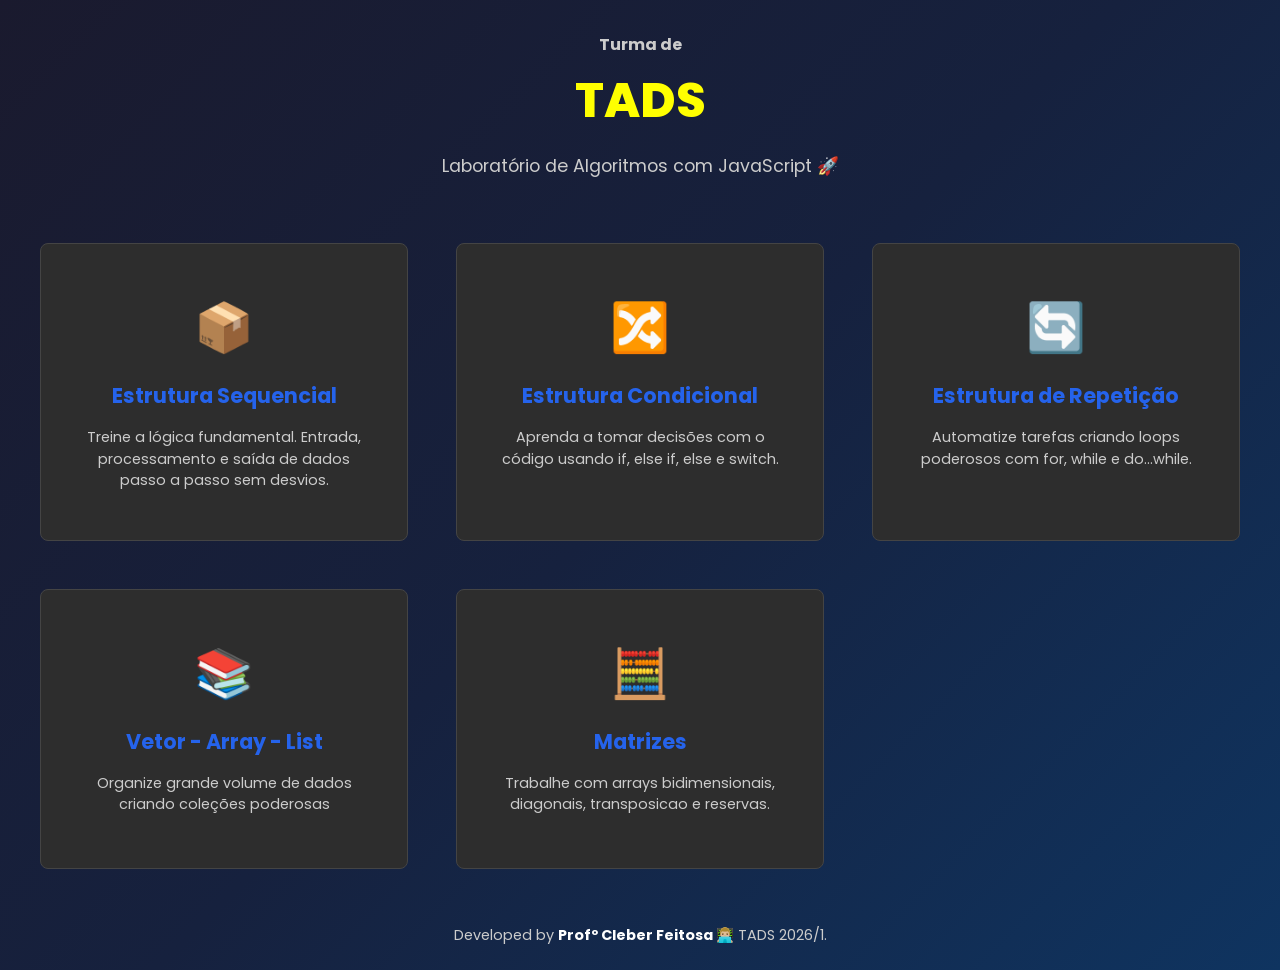
<file: index.html>
<!DOCTYPE html>
<html lang="pt-BR">
<head>
    <meta charset="UTF-8">
    <meta name="viewport" content="width=device-width, initial-scale=1.0">
    <meta name="description" content="Laboratório de Programação — Thais · TADS: estrutura sequencial, condicional e repetição.">
    <title>volta | Exercícios de Programação · TADS</title>
    <link href="https://fonts.googleapis.com/css2?family=Poppins:wght@300;400;600;800&display=swap" rel="stylesheet">
    <link rel="stylesheet" href="style.css">
</head>
<body>

    <header>
        <h1>
            <span class="title-prefix">Turma de</span>
            <span class="title-brand">TADS</span>
        </h1>
        <p class="tagline">Laboratório de Algoritmos com JavaScript 🚀</p>
    </header>

    <main>
        <div class="container">
            <a href="sequencial/sequencial.html" class="card">
                <div class="icon">📦</div>
                <h2>Estrutura Sequencial</h2>
                <p>Treine a lógica fundamental. Entrada, processamento e saída de dados passo a passo sem desvios.</p>
            </a>

            <a href="condicional/condicional.html" class="card">
                <div class="icon">🔀</div>
                <h2>Estrutura Condicional</h2>
                <p>Aprenda a tomar decisões com o código usando if, else if, else e switch.</p>
            </a>

            <a href="repetiçao/repetiçao.html" class="card">
                <div class="icon">🔄</div>
                <h2>Estrutura de Repetição</h2>
                <p>Automatize tarefas criando loops poderosos com for, while e do...while.</p>
            </a>

            <a href="vetores/vetores.html" class="card">
                <div class="icon">📚</div>
                <h2>Vetor - Array - List</h2>
                <p>Organize grande volume de dados criando coleções poderosas</p>
            </a>

            <a href="matrizes/matrizes.html" class="card">
                <div class="icon">🧮</div>
                <h2>Matrizes</h2>
                <p>Trabalhe com arrays bidimensionais, diagonais, transposicao e reservas.</p>
            </a>
        </div>
    </main>

    <footer>
        <p>Developed by <strong>Profº Cleber Feitosa 👨🏼‍💻</strong> TADS 2026/1.</p>
    </footer>

</body>
</html>
</file>
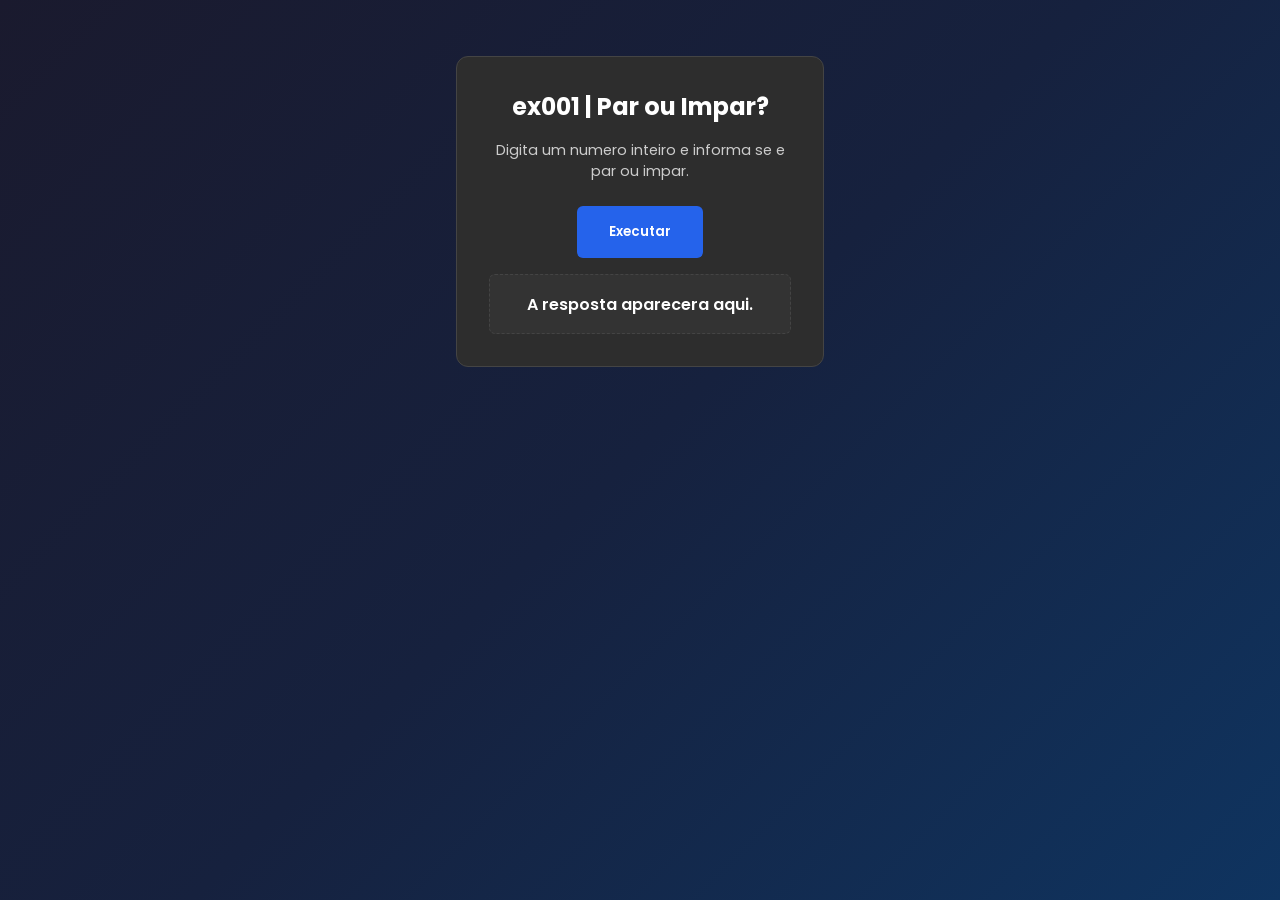
<file: condicional/ex001/index.html>
<!DOCTYPE html>
<html lang="pt-BR">
<head>
    <meta charset="UTF-8">
    <meta name="viewport" content="width=device-width, initial-scale=1.0">
    <title>ex001 | Par ou Impar?</title>
    <link href="https://fonts.googleapis.com/css2?family=Poppins:wght@400;600;700;800&display=swap" rel="stylesheet">
    <link rel="stylesheet" href="../../style.css">
</head>
<body class="page-exercise">
    <main class="exercise-wrap">
        <article class="exercise-card">
            <h1 class="exercise-title">ex001 | Par ou Impar?</h1>
            <p class="exercise-desc">Digita um numero inteiro e informa se e par ou impar.</p>
            <div class="exercise-actions">
                <button type="button" class="btn-exercise" onclick="executarExercicio()">Executar</button>
            </div>
            <div id="resultado" class="exercise-result" role="status" aria-live="polite">
                <span class="exercise-placeholder">A resposta aparecera aqui.</span>
            </div>
        </article>
    </main>
    <script src="script.js"></script>
</body>
</html>
</file>
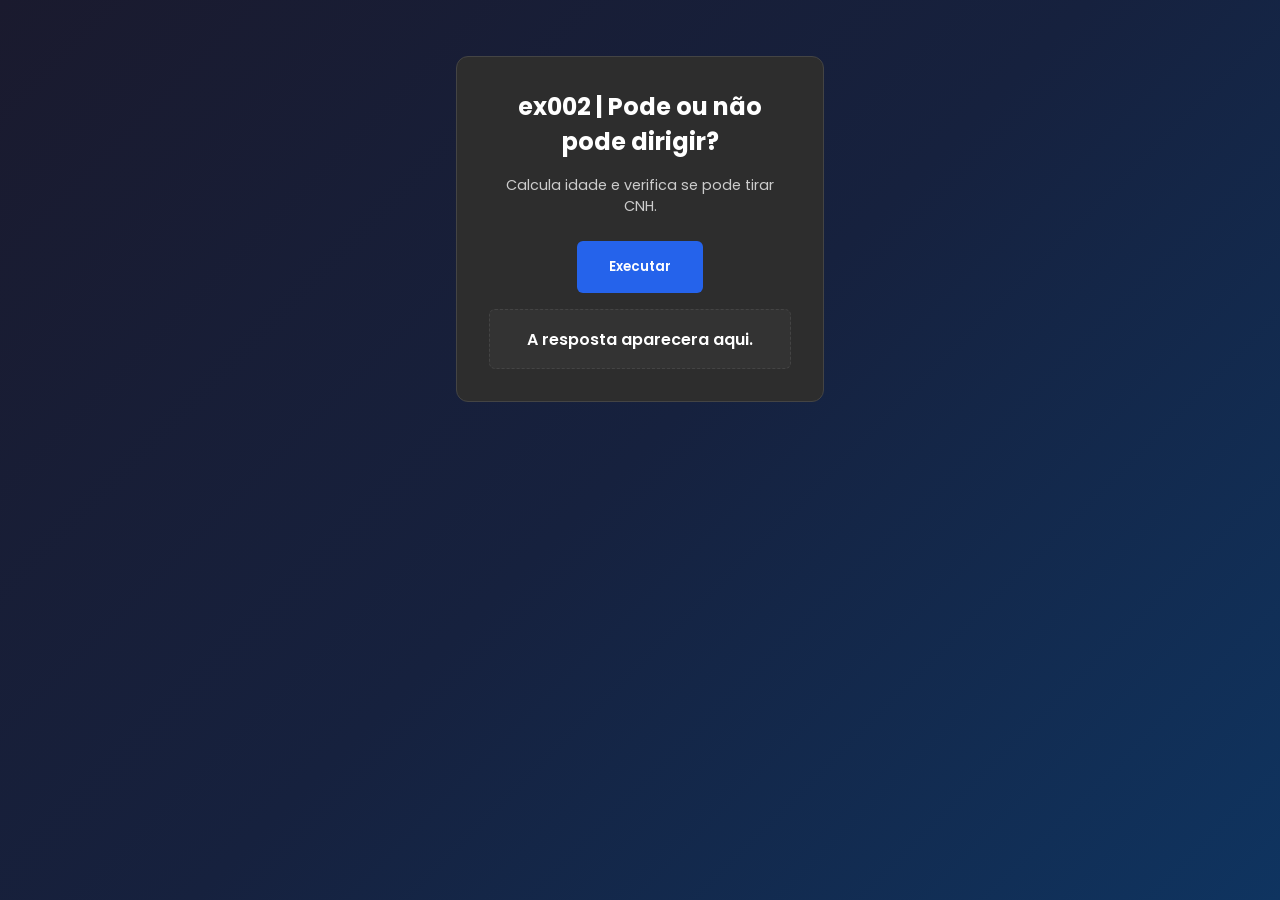
<file: condicional/ex002/index.html>
<!DOCTYPE html>
<html lang="pt-BR">
<head>
    <meta charset="UTF-8">
    <meta name="viewport" content="width=device-width, initial-scale=1.0">
    <title>ex002 | Pode ou não pode dirigir?</title>
    <link href="https://fonts.googleapis.com/css2?family=Poppins:wght@400;600;700;800&display=swap" rel="stylesheet">
    <link rel="stylesheet" href="../../style.css">
</head>
<body class="page-exercise">
    <main class="exercise-wrap">
        <article class="exercise-card">
            <h1 class="exercise-title">ex002 | Pode ou não pode dirigir?</h1>
            <p class="exercise-desc">Calcula idade e verifica se pode tirar CNH.</p>
            <div class="exercise-actions">
                <button type="button" class="btn-exercise" onclick="executarExercicio()">Executar</button>
            </div>
            <div id="resultado" class="exercise-result" role="status" aria-live="polite">
                <span class="exercise-placeholder">A resposta aparecera aqui.</span>
            </div>
        </article>
    </main>
    <script src="script.js"></script>
</body>
</html>
</file>
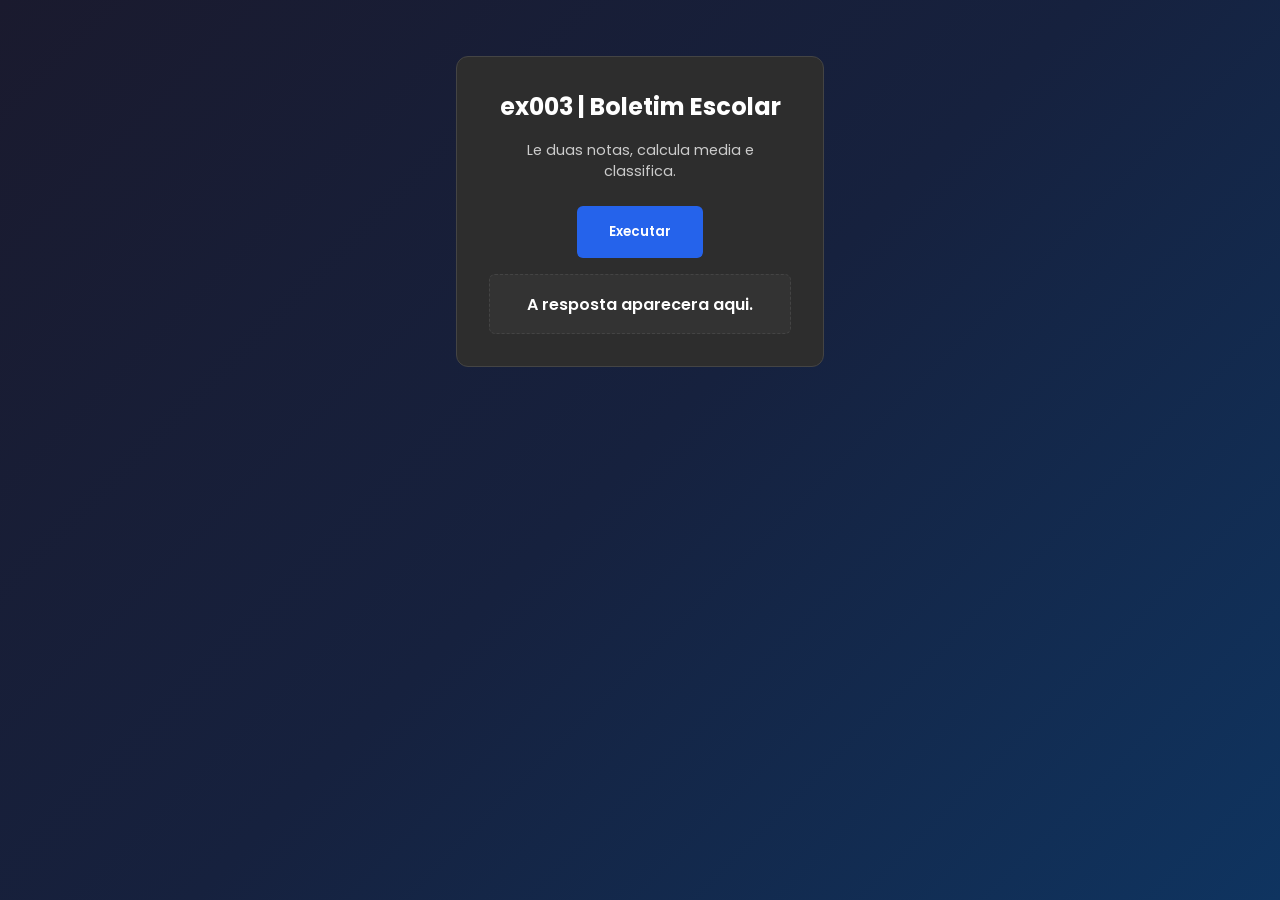
<file: condicional/ex003/index.html>
<!DOCTYPE html>
<html lang="pt-BR">
<head>
    <meta charset="UTF-8">
    <meta name="viewport" content="width=device-width, initial-scale=1.0">
    <title>ex003 | Boletim Escolar</title>
    <link href="https://fonts.googleapis.com/css2?family=Poppins:wght@400;600;700;800&display=swap" rel="stylesheet">
    <link rel="stylesheet" href="../../style.css">
</head>
<body class="page-exercise">
    <main class="exercise-wrap">
        <article class="exercise-card">
            <h1 class="exercise-title">ex003 | Boletim Escolar</h1>
            <p class="exercise-desc">Le duas notas, calcula media e classifica.</p>
            <div class="exercise-actions">
                <button type="button" class="btn-exercise" onclick="executarExercicio()">Executar</button>
            </div>
            <div id="resultado" class="exercise-result" role="status" aria-live="polite">
                <span class="exercise-placeholder">A resposta aparecera aqui.</span>
            </div>
        </article>
    </main>
    <script src="script.js"></script>
</body>
</html>
</file>
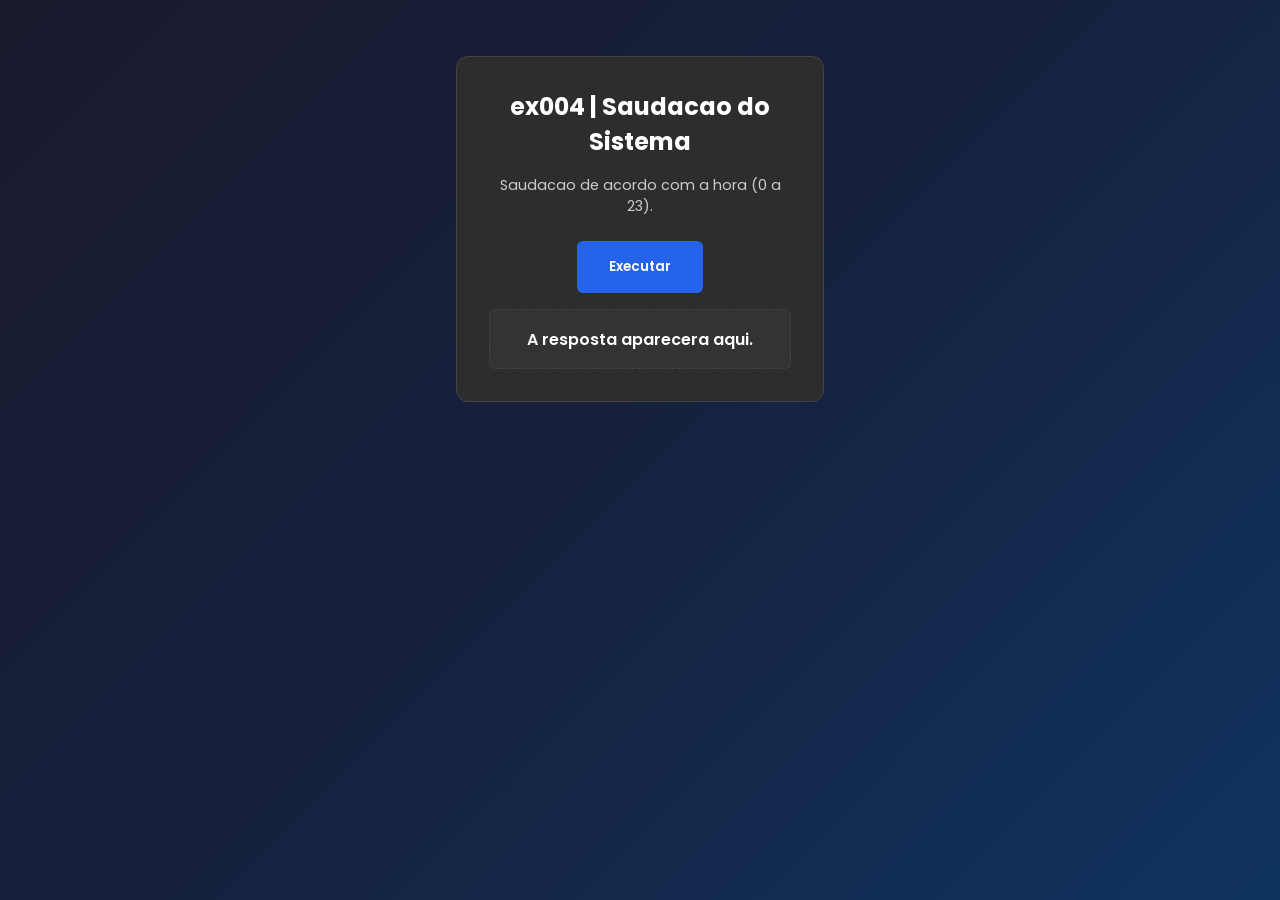
<file: condicional/ex004/index.html>
<!DOCTYPE html>
<html lang="pt-BR">
<head>
    <meta charset="UTF-8">
    <meta name="viewport" content="width=device-width, initial-scale=1.0">
    <title>ex004 | Saudacao do Sistema</title>
    <link href="https://fonts.googleapis.com/css2?family=Poppins:wght@400;600;700;800&display=swap" rel="stylesheet">
    <link rel="stylesheet" href="../../style.css">
</head>
<body class="page-exercise">
    <main class="exercise-wrap">
        <article class="exercise-card">
            <h1 class="exercise-title">ex004 | Saudacao do Sistema</h1>
            <p class="exercise-desc">Saudacao de acordo com a hora (0 a 23).</p>
            <div class="exercise-actions">
                <button type="button" class="btn-exercise" onclick="executarExercicio()">Executar</button>
            </div>
            <div id="resultado" class="exercise-result" role="status" aria-live="polite">
                <span class="exercise-placeholder">A resposta aparecera aqui.</span>
            </div>
        </article>
    </main>
    <script src="script.js"></script>
</body>
</html>
</file>
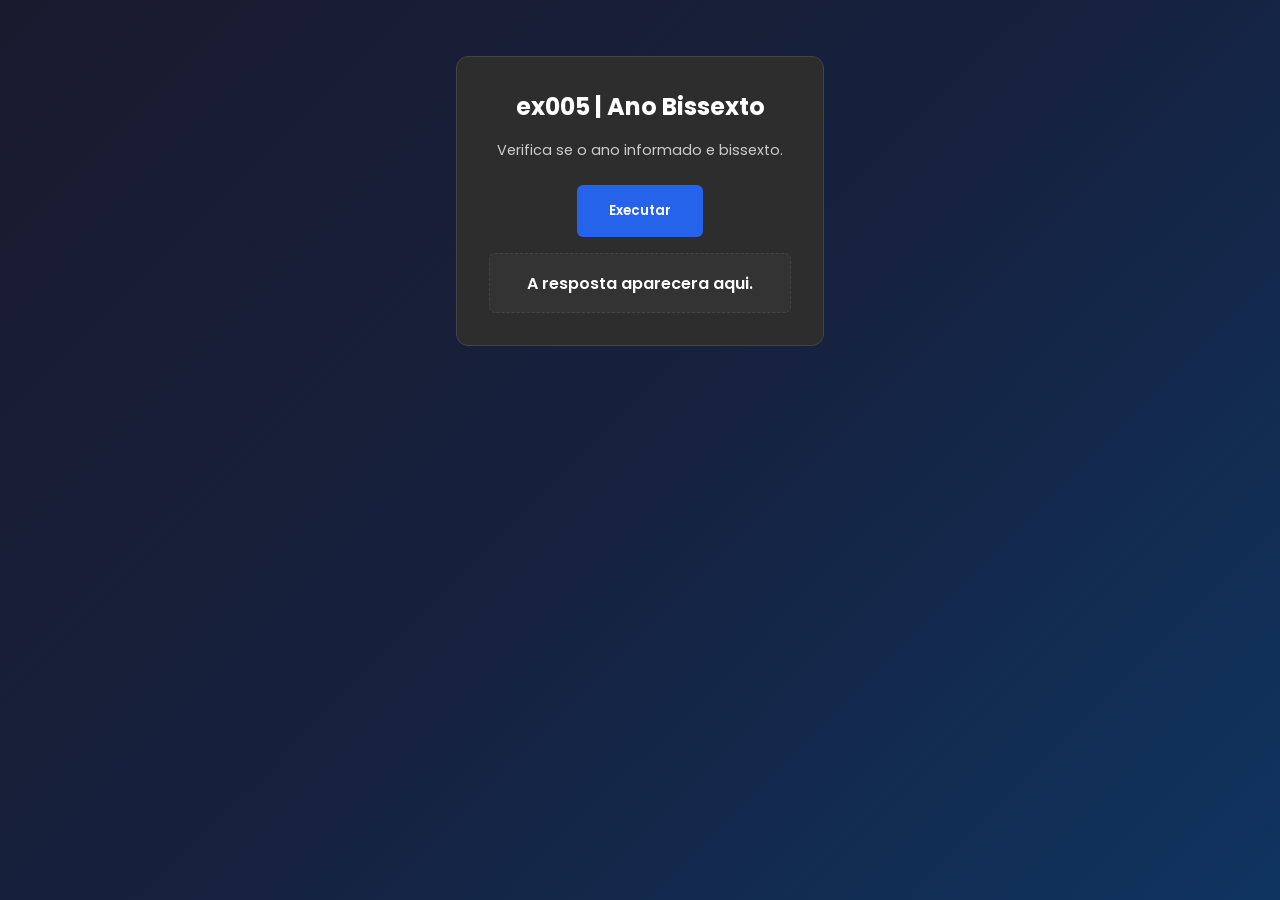
<file: condicional/ex005/index.html>
<!DOCTYPE html>
<html lang="pt-BR">
<head>
    <meta charset="UTF-8">
    <meta name="viewport" content="width=device-width, initial-scale=1.0">
    <title>ex005 | Ano Bissexto</title>
    <link href="https://fonts.googleapis.com/css2?family=Poppins:wght@400;600;700;800&display=swap" rel="stylesheet">
    <link rel="stylesheet" href="../../style.css">
</head>
<body class="page-exercise">
    <main class="exercise-wrap">
        <article class="exercise-card">
            <h1 class="exercise-title">ex005 | Ano Bissexto</h1>
            <p class="exercise-desc">Verifica se o ano informado e bissexto.</p>
            <div class="exercise-actions">
                <button type="button" class="btn-exercise" onclick="executarExercicio()">Executar</button>
            </div>
            <div id="resultado" class="exercise-result" role="status" aria-live="polite">
                <span class="exercise-placeholder">A resposta aparecera aqui.</span>
            </div>
        </article>
    </main>
    <script src="script.js"></script>
</body>
</html>
</file>
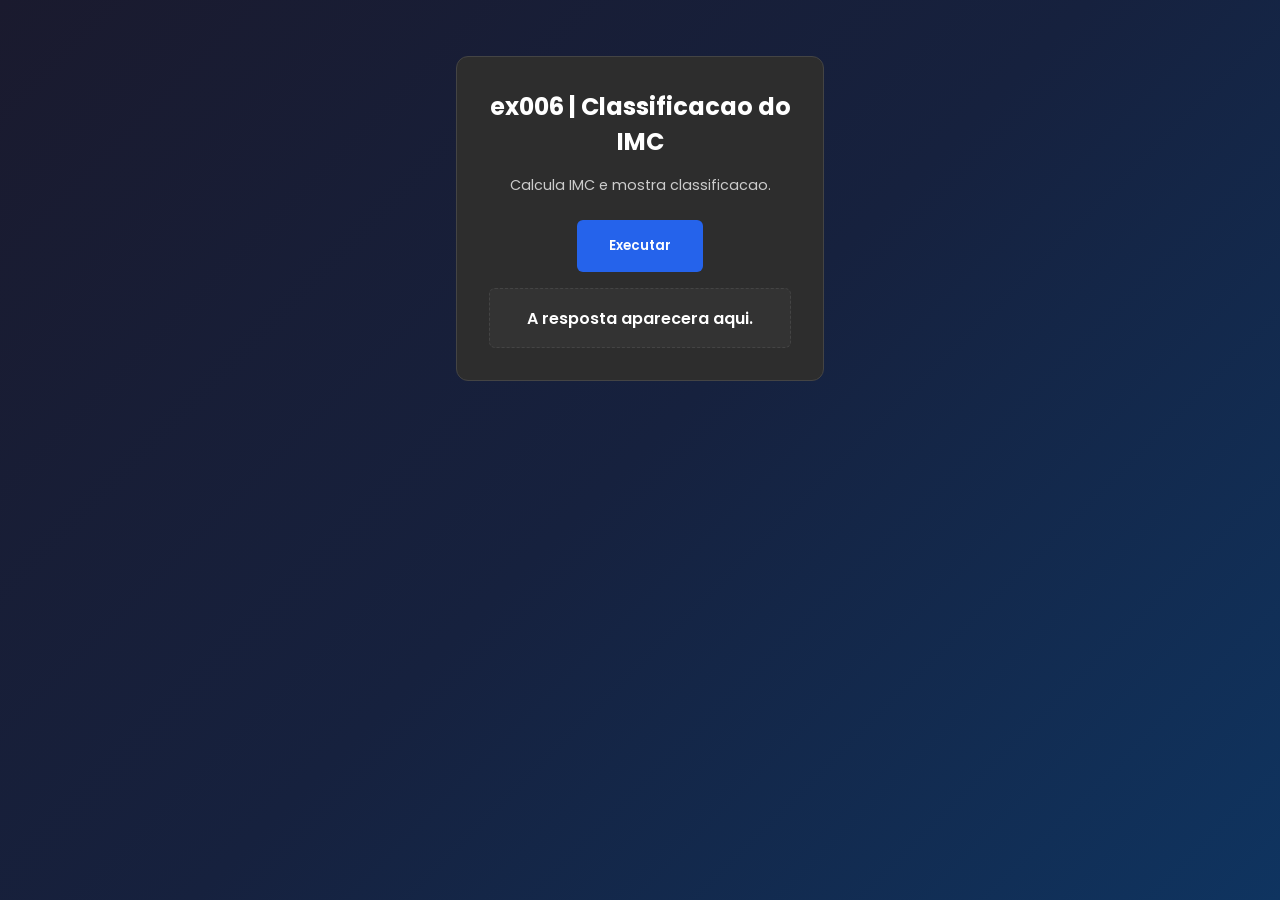
<file: condicional/ex006/index.html>
<!DOCTYPE html>
<html lang="pt-BR">
<head>
    <meta charset="UTF-8">
    <meta name="viewport" content="width=device-width, initial-scale=1.0">
    <title>ex006 | Classificacao do IMC</title>
    <link href="https://fonts.googleapis.com/css2?family=Poppins:wght@400;600;700;800&display=swap" rel="stylesheet">
    <link rel="stylesheet" href="../../style.css">
</head>
<body class="page-exercise">
    <main class="exercise-wrap">
        <article class="exercise-card">
            <h1 class="exercise-title">ex006 | Classificacao do IMC</h1>
            <p class="exercise-desc">Calcula IMC e mostra classificacao.</p>
            <div class="exercise-actions">
                <button type="button" class="btn-exercise" onclick="executarExercicio()">Executar</button>
            </div>
            <div id="resultado" class="exercise-result" role="status" aria-live="polite">
                <span class="exercise-placeholder">A resposta aparecera aqui.</span>
            </div>
        </article>
    </main>
    <script src="script.js"></script>
</body>
</html>
</file>
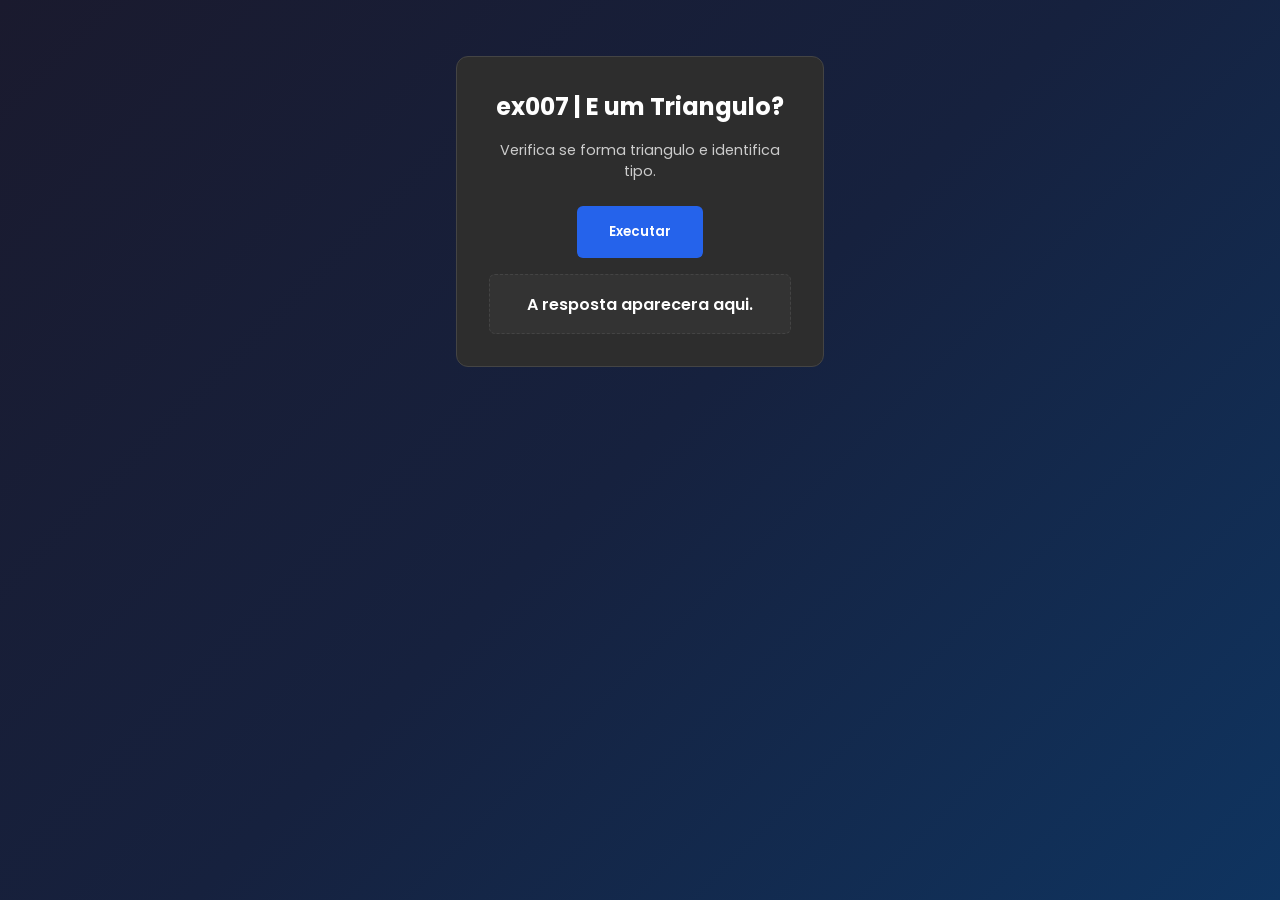
<file: condicional/ex007/index.html>
<!DOCTYPE html>
<html lang="pt-BR">
<head>
    <meta charset="UTF-8">
    <meta name="viewport" content="width=device-width, initial-scale=1.0">
    <title>ex007 | E um Triangulo?</title>
    <link href="https://fonts.googleapis.com/css2?family=Poppins:wght@400;600;700;800&display=swap" rel="stylesheet">
    <link rel="stylesheet" href="../../style.css">
</head>
<body class="page-exercise">
    <main class="exercise-wrap">
        <article class="exercise-card">
            <h1 class="exercise-title">ex007 | E um Triangulo?</h1>
            <p class="exercise-desc">Verifica se forma triangulo e identifica tipo.</p>
            <div class="exercise-actions">
                <button type="button" class="btn-exercise" onclick="executarExercicio()">Executar</button>
            </div>
            <div id="resultado" class="exercise-result" role="status" aria-live="polite">
                <span class="exercise-placeholder">A resposta aparecera aqui.</span>
            </div>
        </article>
    </main>
    <script src="script.js"></script>
</body>
</html>
</file>
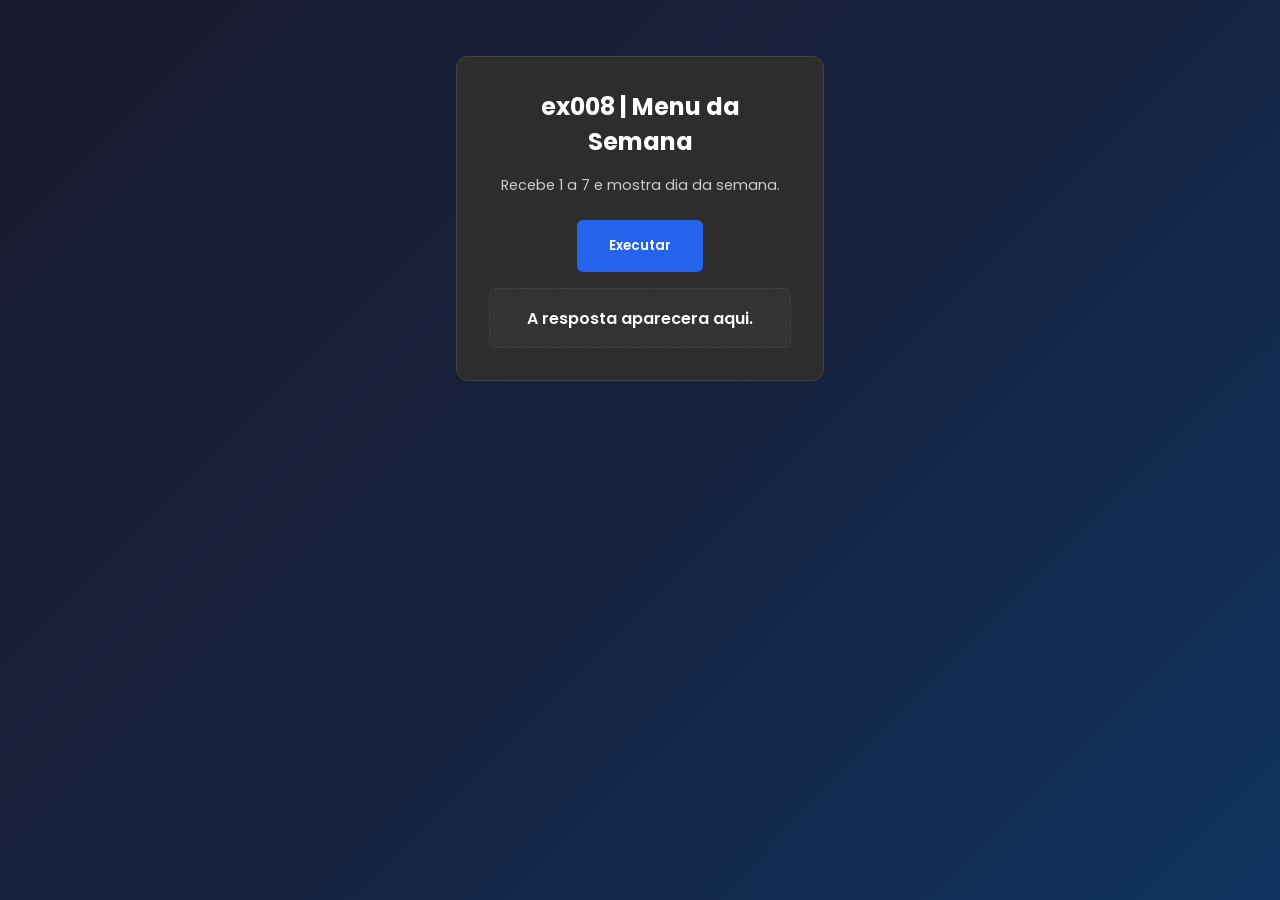
<file: condicional/ex008/index.html>
<!DOCTYPE html>
<html lang="pt-BR">
<head>
    <meta charset="UTF-8">
    <meta name="viewport" content="width=device-width, initial-scale=1.0">
    <title>ex008 | Menu da Semana</title>
    <link href="https://fonts.googleapis.com/css2?family=Poppins:wght@400;600;700;800&display=swap" rel="stylesheet">
    <link rel="stylesheet" href="../../style.css">
</head>
<body class="page-exercise">
    <main class="exercise-wrap">
        <article class="exercise-card">
            <h1 class="exercise-title">ex008 | Menu da Semana</h1>
            <p class="exercise-desc">Recebe 1 a 7 e mostra dia da semana.</p>
            <div class="exercise-actions">
                <button type="button" class="btn-exercise" onclick="executarExercicio()">Executar</button>
            </div>
            <div id="resultado" class="exercise-result" role="status" aria-live="polite">
                <span class="exercise-placeholder">A resposta aparecera aqui.</span>
            </div>
        </article>
    </main>
    <script src="script.js"></script>
</body>
</html>
</file>
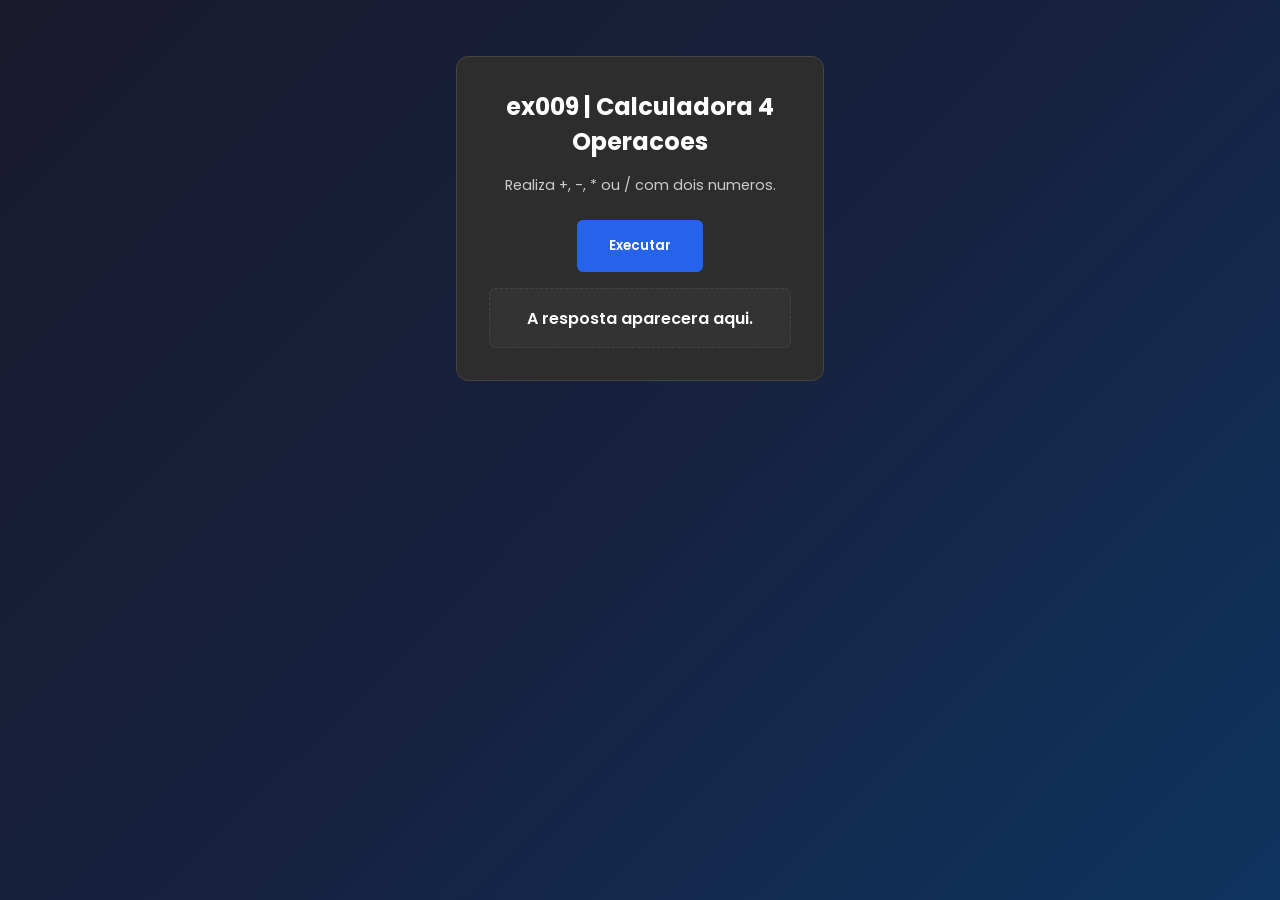
<file: condicional/ex009/index.html>
<!DOCTYPE html>
<html lang="pt-BR">
<head>
    <meta charset="UTF-8">
    <meta name="viewport" content="width=device-width, initial-scale=1.0">
    <title>ex009 | Calculadora 4 Operacoes</title>
    <link href="https://fonts.googleapis.com/css2?family=Poppins:wght@400;600;700;800&display=swap" rel="stylesheet">
    <link rel="stylesheet" href="../../style.css">
</head>
<body class="page-exercise">
    <main class="exercise-wrap">
        <article class="exercise-card">
            <h1 class="exercise-title">ex009 | Calculadora 4 Operacoes</h1>
            <p class="exercise-desc">Realiza +, -, * ou / com dois numeros.</p>
            <div class="exercise-actions">
                <button type="button" class="btn-exercise" onclick="executarExercicio()">Executar</button>
            </div>
            <div id="resultado" class="exercise-result" role="status" aria-live="polite">
                <span class="exercise-placeholder">A resposta aparecera aqui.</span>
            </div>
        </article>
    </main>
    <script src="script.js"></script>
</body>
</html>
</file>
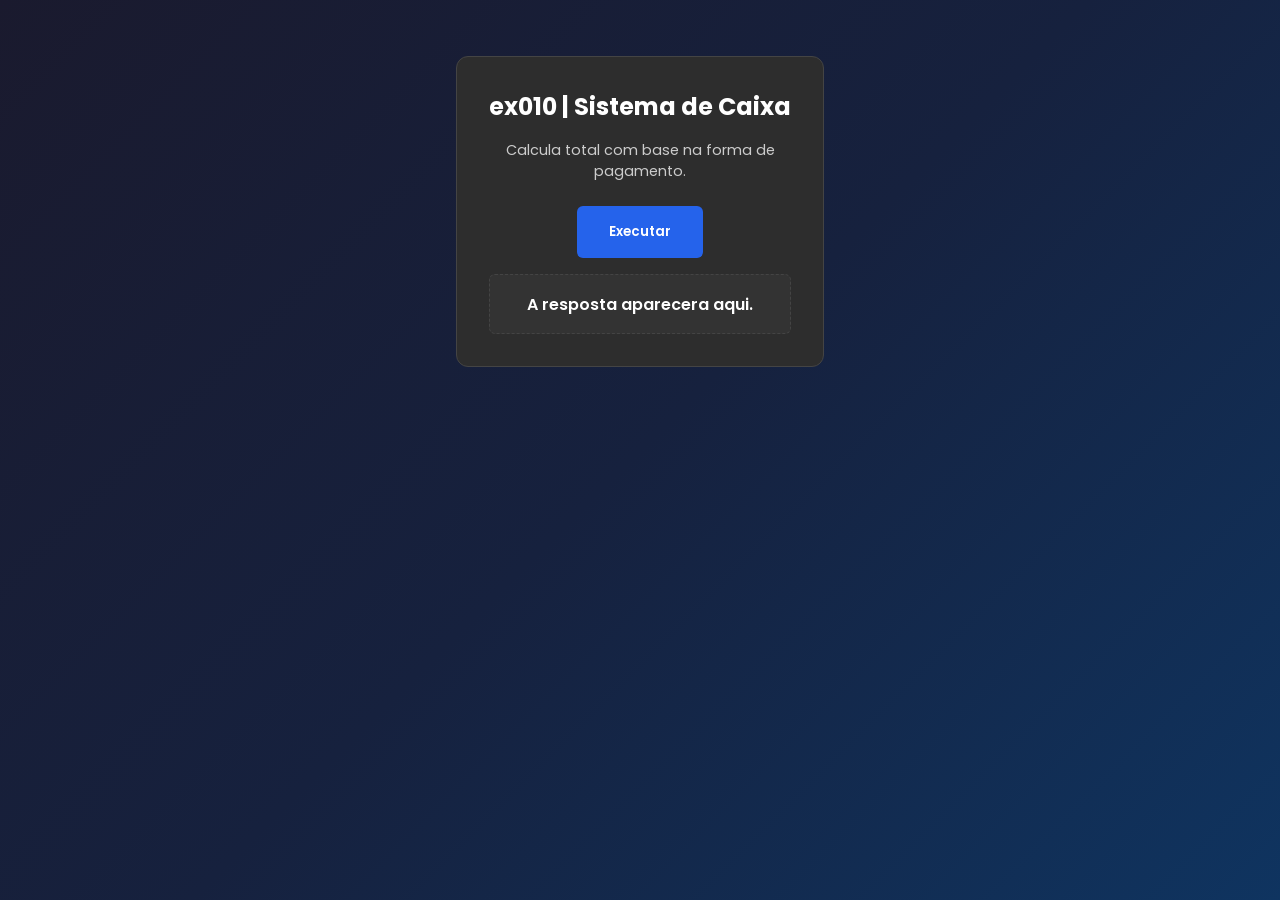
<file: condicional/ex010/index.html>
<!DOCTYPE html>
<html lang="pt-BR">
<head>
    <meta charset="UTF-8">
    <meta name="viewport" content="width=device-width, initial-scale=1.0">
    <title>ex010 | Sistema de Caixa</title>
    <link href="https://fonts.googleapis.com/css2?family=Poppins:wght@400;600;700;800&display=swap" rel="stylesheet">
    <link rel="stylesheet" href="../../style.css">
</head>
<body class="page-exercise">
    <main class="exercise-wrap">
        <article class="exercise-card">
            <h1 class="exercise-title">ex010 | Sistema de Caixa</h1>
            <p class="exercise-desc">Calcula total com base na forma de pagamento.</p>
            <div class="exercise-actions">
                <button type="button" class="btn-exercise" onclick="executarExercicio()">Executar</button>
            </div>
            <div id="resultado" class="exercise-result" role="status" aria-live="polite">
                <span class="exercise-placeholder">A resposta aparecera aqui.</span>
            </div>
        </article>
    </main>
    <script src="script.js"></script>
</body>
</html>
</file>
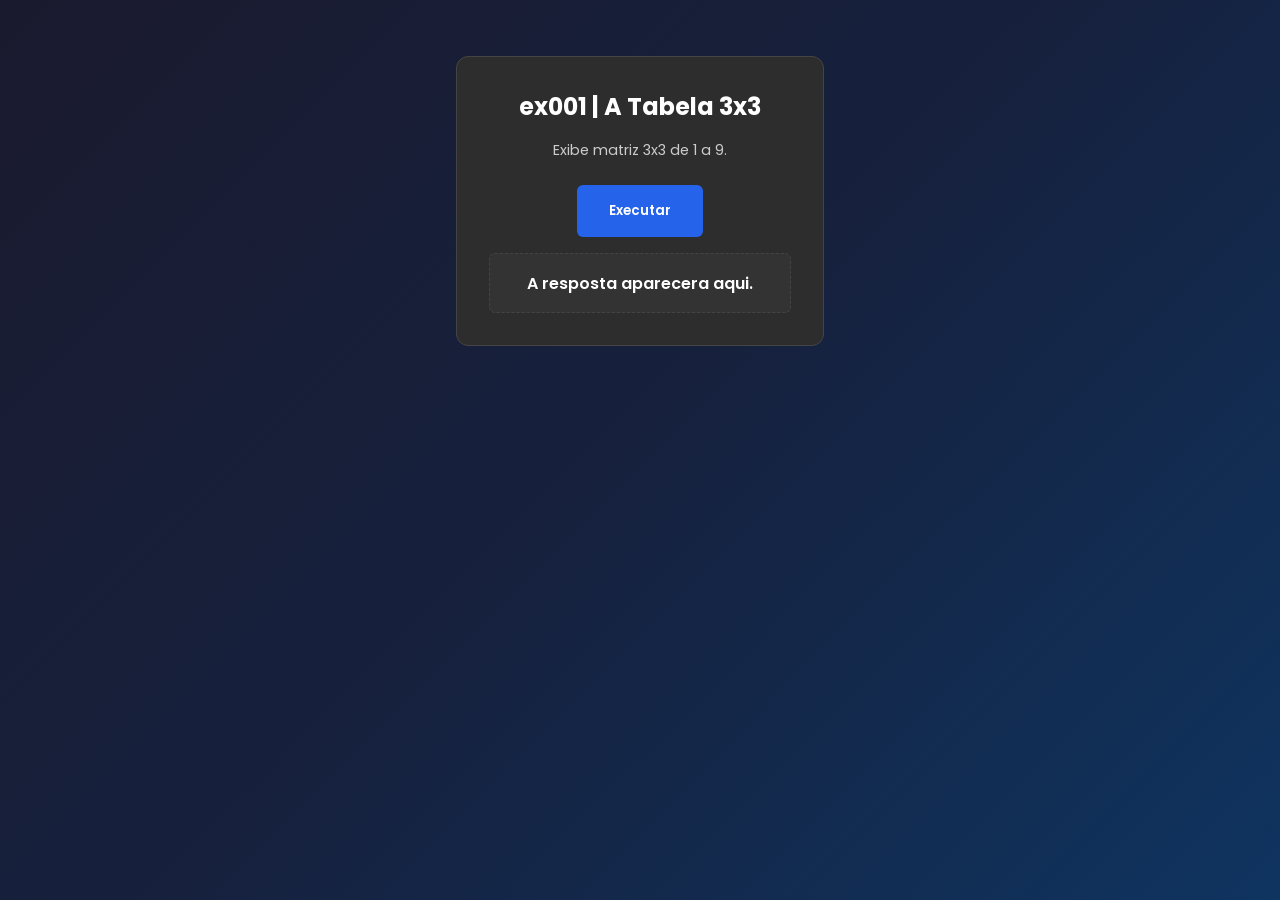
<file: matrizes/ex001/index.html>
<!DOCTYPE html>
<html lang="pt-BR">
<head>
    <meta charset="UTF-8">
    <meta name="viewport" content="width=device-width, initial-scale=1.0">
    <title>ex001 | A Tabela 3x3</title>
    <link href="https://fonts.googleapis.com/css2?family=Poppins:wght@400;600;700;800&display=swap" rel="stylesheet">
    <link rel="stylesheet" href="../../style.css">
</head>
<body class="page-exercise">
    <main class="exercise-wrap">
        <article class="exercise-card">
            <h1 class="exercise-title">ex001 | A Tabela 3x3</h1>
            <p class="exercise-desc">Exibe matriz 3x3 de 1 a 9.</p>
            <div class="exercise-actions">
                <button type="button" class="btn-exercise" onclick="executarExercicio()">Executar</button>
            </div>
            <div id="resultado" class="exercise-result" role="status" aria-live="polite">
                <span class="exercise-placeholder">A resposta aparecera aqui.</span>
            </div>
        </article>
    </main>
    <script src="script.js"></script>
</body>
</html>
</file>
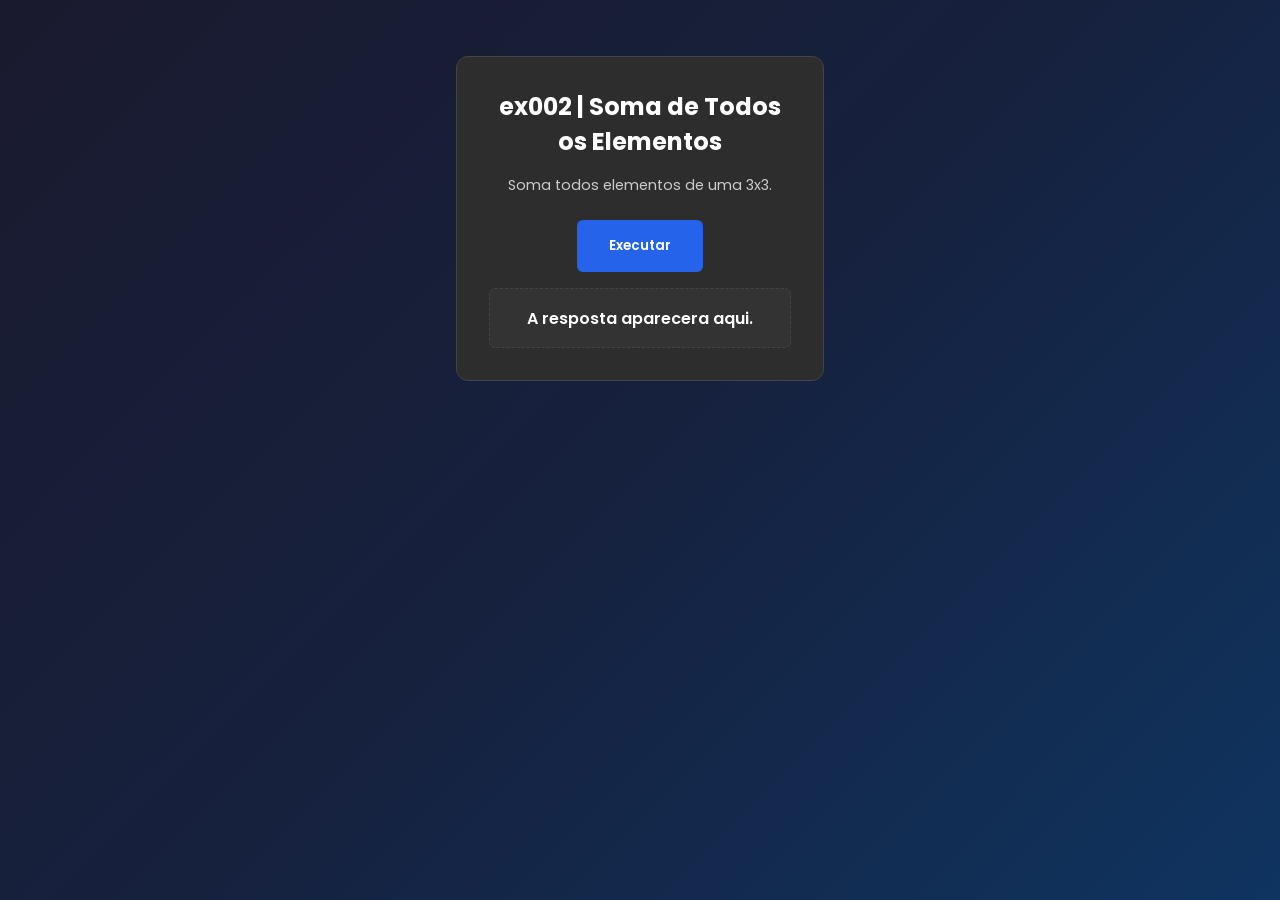
<file: matrizes/ex002/index.html>
<!DOCTYPE html>
<html lang="pt-BR">
<head>
    <meta charset="UTF-8">
    <meta name="viewport" content="width=device-width, initial-scale=1.0">
    <title>ex002 | Soma de Todos os Elementos</title>
    <link href="https://fonts.googleapis.com/css2?family=Poppins:wght@400;600;700;800&display=swap" rel="stylesheet">
    <link rel="stylesheet" href="../../style.css">
</head>
<body class="page-exercise">
    <main class="exercise-wrap">
        <article class="exercise-card">
            <h1 class="exercise-title">ex002 | Soma de Todos os Elementos</h1>
            <p class="exercise-desc">Soma todos elementos de uma 3x3.</p>
            <div class="exercise-actions">
                <button type="button" class="btn-exercise" onclick="executarExercicio()">Executar</button>
            </div>
            <div id="resultado" class="exercise-result" role="status" aria-live="polite">
                <span class="exercise-placeholder">A resposta aparecera aqui.</span>
            </div>
        </article>
    </main>
    <script src="script.js"></script>
</body>
</html>
</file>
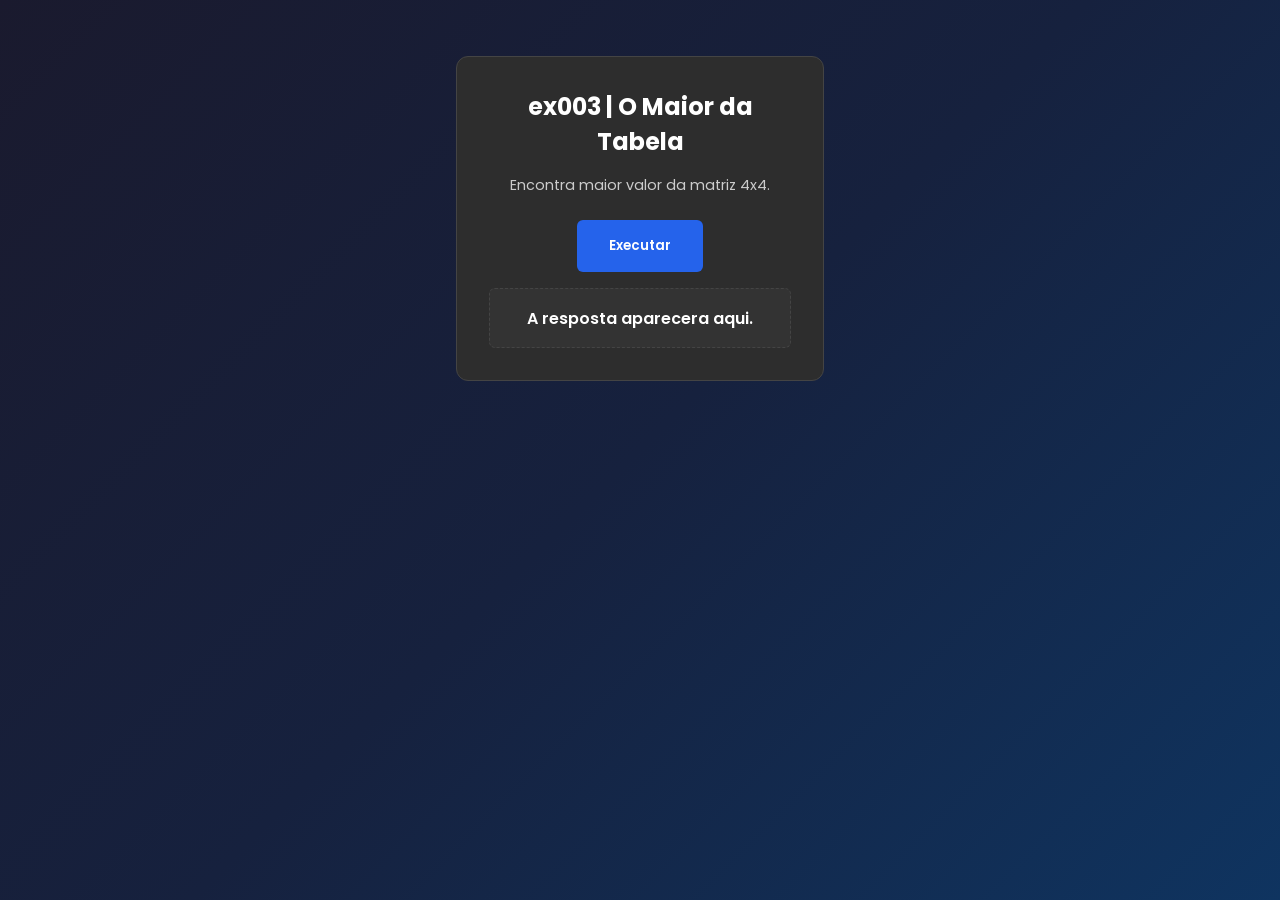
<file: matrizes/ex003/index.html>
<!DOCTYPE html>
<html lang="pt-BR">
<head>
    <meta charset="UTF-8">
    <meta name="viewport" content="width=device-width, initial-scale=1.0">
    <title>ex003 | O Maior da Tabela</title>
    <link href="https://fonts.googleapis.com/css2?family=Poppins:wght@400;600;700;800&display=swap" rel="stylesheet">
    <link rel="stylesheet" href="../../style.css">
</head>
<body class="page-exercise">
    <main class="exercise-wrap">
        <article class="exercise-card">
            <h1 class="exercise-title">ex003 | O Maior da Tabela</h1>
            <p class="exercise-desc">Encontra maior valor da matriz 4x4.</p>
            <div class="exercise-actions">
                <button type="button" class="btn-exercise" onclick="executarExercicio()">Executar</button>
            </div>
            <div id="resultado" class="exercise-result" role="status" aria-live="polite">
                <span class="exercise-placeholder">A resposta aparecera aqui.</span>
            </div>
        </article>
    </main>
    <script src="script.js"></script>
</body>
</html>
</file>
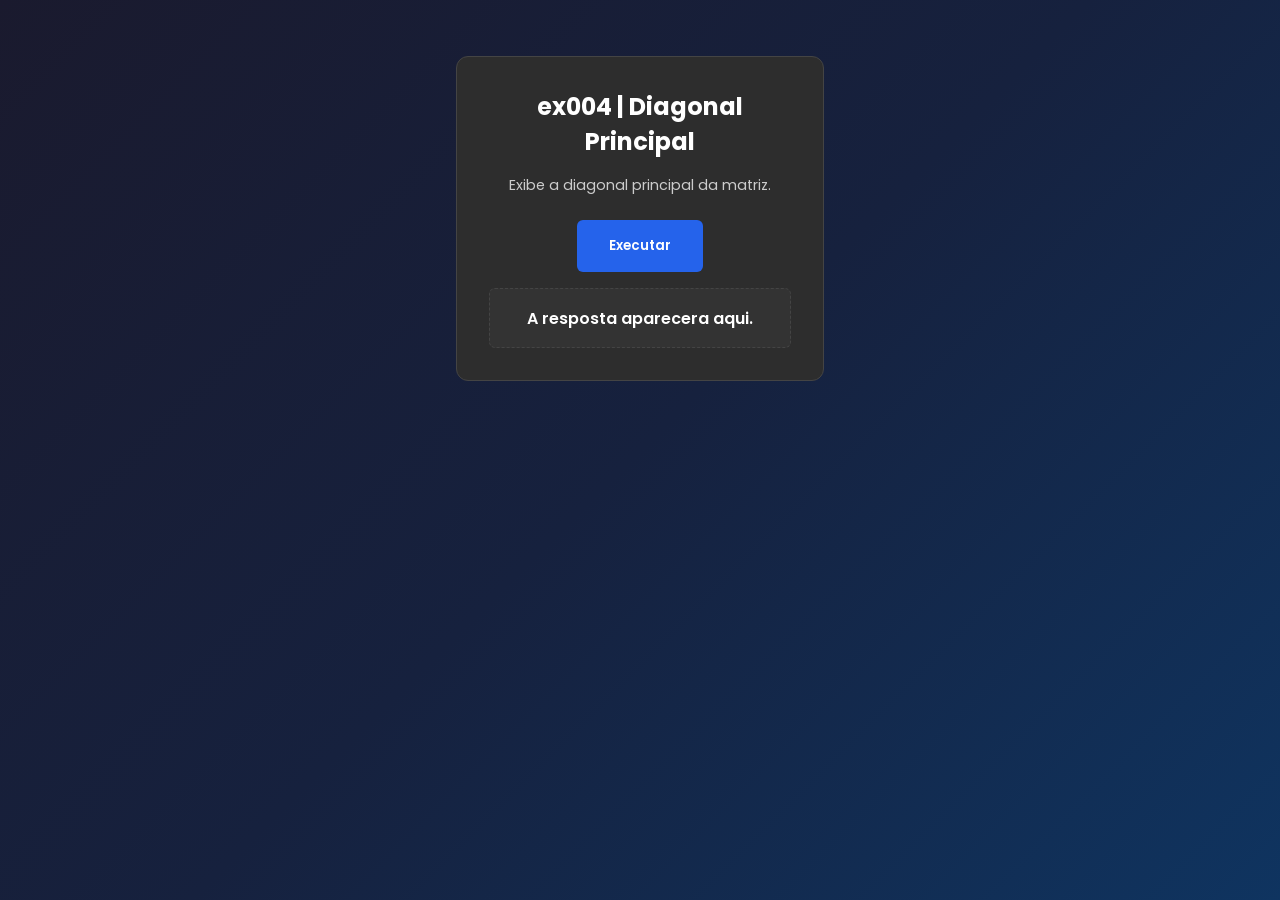
<file: matrizes/ex004/index.html>
<!DOCTYPE html>
<html lang="pt-BR">
<head>
    <meta charset="UTF-8">
    <meta name="viewport" content="width=device-width, initial-scale=1.0">
    <title>ex004 | Diagonal Principal</title>
    <link href="https://fonts.googleapis.com/css2?family=Poppins:wght@400;600;700;800&display=swap" rel="stylesheet">
    <link rel="stylesheet" href="../../style.css">
</head>
<body class="page-exercise">
    <main class="exercise-wrap">
        <article class="exercise-card">
            <h1 class="exercise-title">ex004 | Diagonal Principal</h1>
            <p class="exercise-desc">Exibe a diagonal principal da matriz.</p>
            <div class="exercise-actions">
                <button type="button" class="btn-exercise" onclick="executarExercicio()">Executar</button>
            </div>
            <div id="resultado" class="exercise-result" role="status" aria-live="polite">
                <span class="exercise-placeholder">A resposta aparecera aqui.</span>
            </div>
        </article>
    </main>
    <script src="script.js"></script>
</body>
</html>
</file>
<file: style.css>
/* Reset e Configurações Globais */
* {
    margin: 0;
    padding: 0;
    box-sizing: border-box;
    font-family: 'Poppins', sans-serif;
}

/* Cores simples */
:root {
    --bg-color: #1a1a1a;
    --card-bg: #2d2d2d;
    --text-color: #ffffff;
    --text-muted: #cccccc;
    --accent-color: #ffffff;
    --hover-color: #f0f0f0;
}

/* Corpo */
body {
    background: linear-gradient(135deg, #1a1a2e 0%, #16213e 50%, #0f3460 100%);
    color: var(--text-color);
    min-height: 100vh;
    display: flex;
    flex-direction: column;
}

/* Cabeçalho */
header {
    text-align: center;
    padding: 2rem 1rem;
}

header .title-prefix {
    display: block;
    font-size: 1rem;
    color: var(--text-muted);
    margin-bottom: 0.5rem;
}

header .title-brand {
    display: block;
    font-size: 3rem;
    font-weight: 800;
    color: #ffff00;
    margin-bottom: 1rem;
}

header .tagline {
    font-size: 1.1rem;
    color: var(--text-muted);
}

/* Conteúdo principal */
main {
    flex: 1;
    padding: 2rem 1rem;
}

.container {
    display: grid;
    grid-template-columns: repeat(auto-fit, minmax(280px, 1fr));
    gap: 3rem;
    max-width: 1200px;
    margin: 0 auto;
}

/* Cards */
.card {
    background-color: var(--card-bg);
    border-radius: 8px;
    padding: 3rem 2.5rem;
    text-align: center;
    text-decoration: none;
    color: var(--text-color);
    border: 1px solid #444;
    transition: all 0.3s ease;
    min-height: 280px;
}

.card:hover {
    transform: translateY(-5px);
    border-color: var(--accent-color);
    box-shadow: 0 10px 20px rgba(0, 0, 0, 0.3);
}

.icon {
    font-size: 3rem;
    margin-bottom: 1rem;
}

.card h2 {
    font-size: 1.3rem;
    margin-bottom: 1rem;
    color: #2563eb;
}

.card p {
    font-size: 0.9rem;
    color: var(--text-muted);
    line-height: 1.5;
}

/* Rodapé */
footer {
    text-align: center;
    padding: 1.5rem;
    color: var(--text-muted);
    font-size: 0.9rem;
}

footer strong {
    color: var(--accent-color);
}

/* Layout de categorias */
.container.category-layout {
    display: flex;
    flex-direction: column;
    max-width: 600px;
    margin: 0 auto;
    gap: 1.5rem;
}

.category-title {
    font-size: 1.5rem;
    color: var(--accent-color);
    text-align: center;
    margin-bottom: 1rem;
}

.exercise-panel {
    background: var(--card-bg);
    border-radius: 8px;
    padding: 1.5rem;
    border: 1px solid #444;
}

.exercise-list {
    list-style: none;
}

.exercise-list li {
    padding: 0.5rem 0;
}


.exercise-list a {
    color: #2563eb;
    text-decoration: none;
    font-weight: 600;
    font-size: 0.85rem;
}

.exercise-list a:hover {
    color: var(--hover-color);
}

.exercise-desc {
    color: var(--text-muted);
    font-size: 0.9rem;
}

/* Navegação */
.site-nav {
    text-align: center;
    padding: 1rem;
}

.nav-home-link {
    color: var(--accent-color);
    text-decoration: none;
    font-weight: 600;
}

.nav-home-link:hover {
    color: var(--hover-color);
}

/* Páginas de exercícios */
.page-exercise {
    min-height: 100vh;
    display: flex;
    align-items: center;
    justify-content: center;
    padding: 1.5rem;
    background-color: var(--bg-color);
}

.exercise-wrap {
    width: 100%;
    max-width: 400px;
}

.exercise-card {
    background: var(--card-bg);
    border-radius: 12px;
    padding: 2rem;
    border: 1px solid #444;
    text-align: center;
}

.exercise-title {
    font-size: 1.5rem;
    color: var(--text-color);
    margin-bottom: 1rem;
}

.exercise-desc {
    color: var(--text-muted);
    margin-bottom: 1.5rem;
}

.exercise-field {
    margin-bottom: 1rem;
    text-align: left;
}

.exercise-label {
    display: block;
    font-size: 0.8rem;
    color: var(--accent-color);
    margin-bottom: 0.5rem;
    text-transform: uppercase;
}

.exercise-input {
    width: 100%;
    padding: 0.75rem;
    border: 1px solid #444;
    border-radius: 6px;
    background: #333;
    color: var(--text-color);
    font-family: inherit;
}

.exercise-input:focus {
    outline: none;
    border-color: var(--accent-color);
}

.btn-exercise {
    background: #2563eb;
    color: white;
    border: none;
    padding: 1rem 2rem;
    border-radius: 6px;
    font-weight: 600;
    cursor: pointer;
    transition: background 0.3s ease;
}

.btn-exercise:hover {
    background: #1d4ed8;
}

.exercise-result {
    margin-top: 1rem;
    padding: 1rem;
    background: #333;
    border-radius: 6px;
    border: 1px dashed #444;
    min-height: 60px;
    display: flex;
    align-items: center;
    justify-content: center;
    color: var(--accent-color);
    font-weight: 600;
}
</file>
